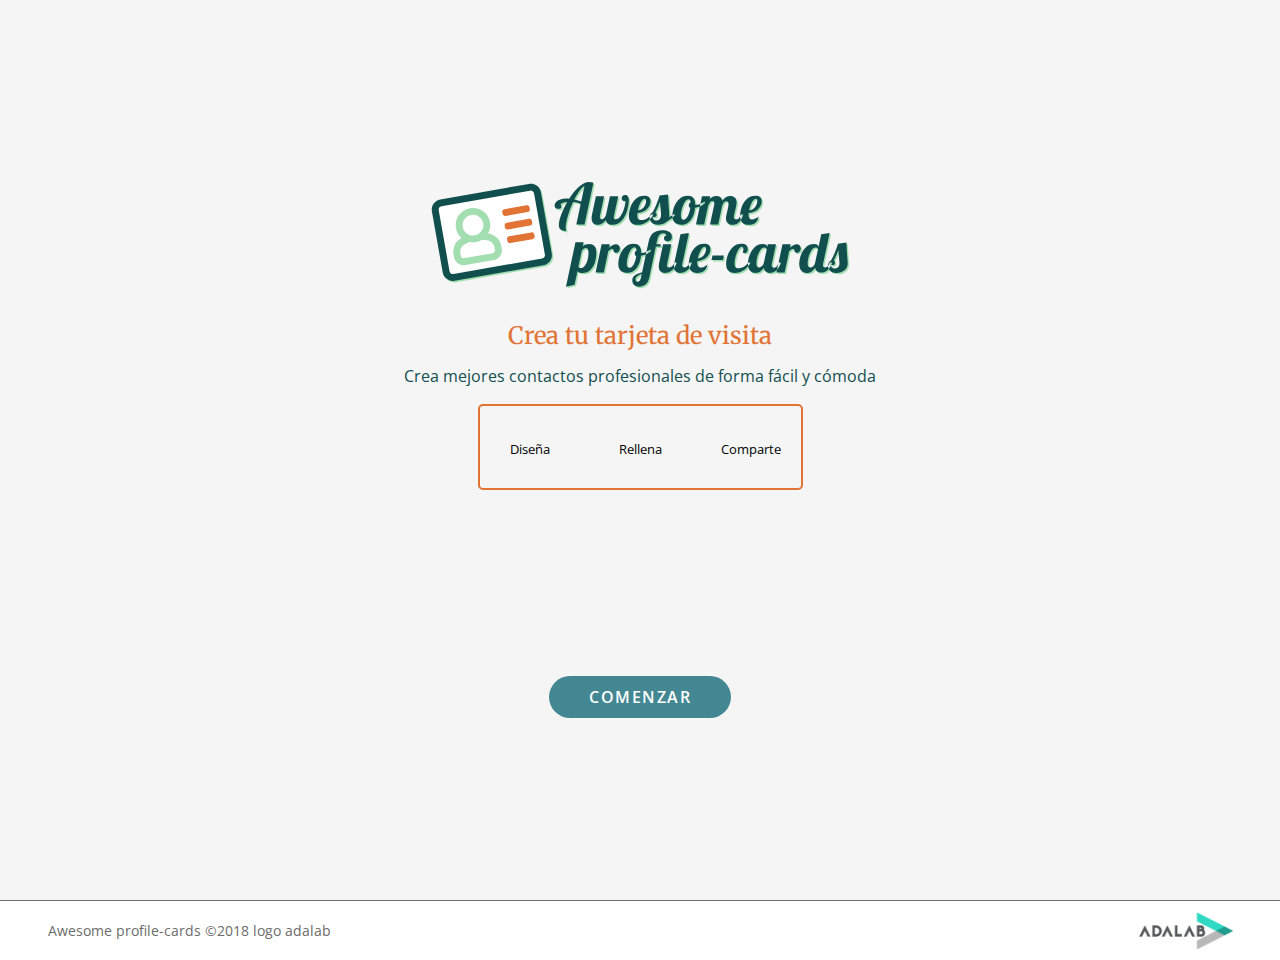
<file: docs/index.html>
<!DOCTYPE html>
<html lang="es">

<head>
  <meta charset="UTF-8" />
  <meta name="viewport" content="width=device-width, initial-scale=1" />
  <link rel="icon" href="./assets/images/favicon.png" type="image/gif" sizes="16x16" />
  <link rel="stylesheet" href="https://cdnjs.cloudflare.com/ajax/libs/font-awesome/5.15.3/css/all.min.css"
    integrity="sha512-iBBXm8fW90+nuLcSKlbmrPcLa0OT92xO1BIsZ+ywDWZCvqsWgccV3gFoRBv0z+8dLJgyAHIhR35VZc2oM/gI1w=="
    crossorigin="anonymous" />
  <link rel="preconnect" href="https://fonts.gstatic.com" />
  <link href="https://fonts.googleapis.com/css2?family=Merriweather:wght@900&family=Open+Sans:wght@400;600&display=swap"
    rel="stylesheet" />
  <link rel="stylesheet" href="./assets/css/styles.css" />
  <title>Grupo molon</title>
</head>

<body>
  <main class="main">
      <img class="main__image" src="./assets/images/logo-awesome-profile-cards.svg" alt="logotipo"
          title="Awesome profile cards"></img>
      <h1 class="main__title">Crea tu tarjeta de visita</h1>
      <p class="main__text">Crea mejores contactos profesionales de forma fácil y cómoda</p>
      <section class="main__section">
          <div class="main__section-box">
              <div class="main__section-box--icon"><i class="far fa-object-ungroup"></i></div>
              <div class="main__section-box--text">Diseña</div>
          </div>
          <div class="main__section-box">
              <div class="main__section-box--icon"><i class="far fa-keyboard"></i></div>
              <div class="main__section-box--text">Rellena</div>
          </div>
          <div class="main__section-box">
              <div class="main__section-box--icon"><i class="fas fa-share-alt"></i></div>
              <div class="main__section-box--text">Comparte</div>
          </div>
      </section>
      <button class="main__button" type="button"><a class="main__button--link" href="cards.html"
              title="comenzar">Comenzar</a></button>
  </main>
  <footer class= "footer">
      <small>Awesome profile-cards &copy;2018 logo adalab</small>

      <img class="footer__image" src="./assets/images/logo-adalab.png" alt="logo adalab"
      title="Logo de Adalab"></img>
  </footer>
</body>

</html>
</file>
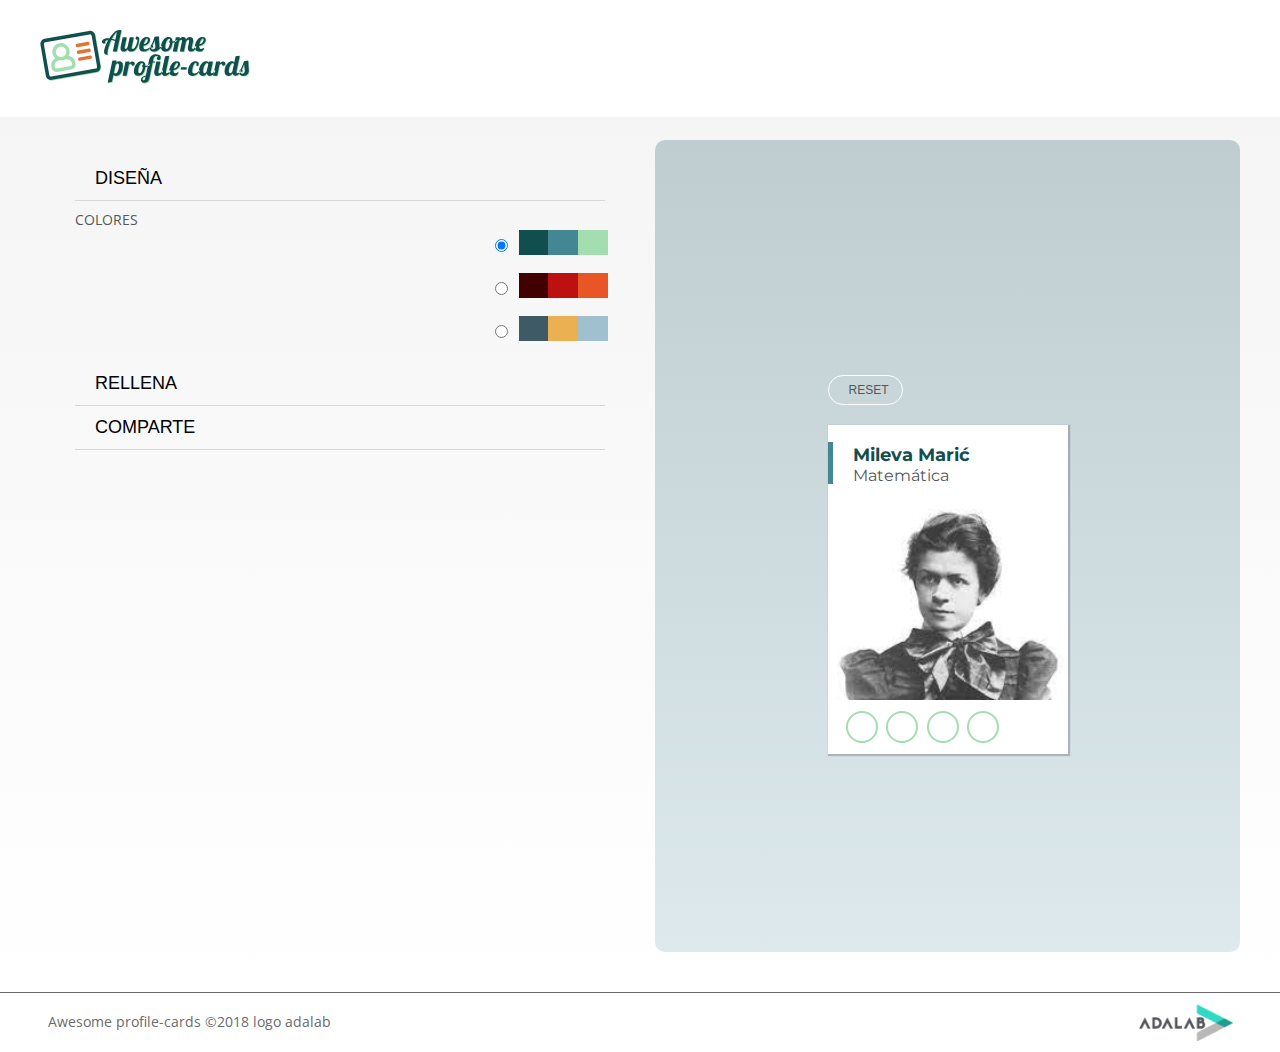
<file: docs/cards.html>
<!DOCTYPE html>
<html lang="en">

<head>
  <meta charset="UTF-8" />
  <meta http-equiv="X-UA-Compatible" content="IE=edge" />
  <meta name="viewport" content="width=device-width, initial-scale=1.0" />
  <link rel="stylesheet" href="https://cdnjs.cloudflare.com/ajax/libs/font-awesome/5.15.3/css/all.min.css"
    integrity="sha512-iBBXm8fW90+nuLcSKlbmrPcLa0OT92xO1BIsZ+ywDWZCvqsWgccV3gFoRBv0z+8dLJgyAHIhR35VZc2oM/gI1w=="
    crossorigin="anonymous" />
  <link rel="preconnect" href="https://fonts.gstatic.com" />
  <link href="https://fonts.googleapis.com/css2?family=Montserrat:wght@400;700&display=swap" rel="stylesheet" />
  <link rel="icon" href="./assets/images/favicon.png" type="image/gif" sizes="16x16" />
  <link href="https://fonts.googleapis.com/css2?family=Merriweather:wght@900&family=Open+Sans:wght@400;600&display=swap"
    rel="stylesheet" />
  <link rel="stylesheet" href="./assets/css/styles.css" />
  <title>Document</title>
</head>

<body>

  <header class="header">
      <a href="index.html">
      <img class="header__image" src="./assets/images/logo-awesome-profile-cards.svg" alt="logotipo"
      title="Awesome profile cards"></img></a>
  </header>

  <main class="cards_main">
    <section class="section1">
      <section class="container1">
        <button class="button_reset" type="reset">
          <i class="fa fa-trash" aria-hidden="true"></i>reset
        </button>
        <div class="card">
          <div class="card_header">
            <div class="rectangle"></div>
            <div class="name_job">
              <div class="name">Mileva Marić</div>
              <div class="job">Matemática</div>
            </div>
          </div>
          <div class="card_image js__profile-preview"></div>
          <div class="logos">
            <div class="icon">
              <a href="tel:" class="link1 js-phone " target="_blank"><i class="fas fa-mobile-alt iconcolor"></i></a>
            </div>
            <div class="icon">
              <a href="mailto:" class="link1 js-email" target="_blank"><i class="far fa-envelope iconcolor"></i></a>
            </div>
            <div class="icon">
              <a href="" class="link1 js-linkedin" target="_blank"><i class="fab fa-linkedin-in iconcolor"></i></a>
            </div>
            <div class="icon">
              <a href="" class="link1 js-github" target="_blank"><i class="fab fa-github-alt iconcolor"></i></a>
            </div>
          </div>
        </div>
      </section>
    </section>
    <section class="section2">
      <form class="js-form form">
        <!-- <div class="collapsible">
    <div class="icon-design"><i class="far fa-object-ungroup"></i></div>
    <div class="design-text">diseña</div>
    <div class="arrow"><i class="fas fa-chevron-down section__icon2"></i></div>
</div> -->

<div class="collapsiblebox js-cdesign">
  <div class="collapsible">
    <div class="collapsible__icon"><i class="far fa-object-ungroup"></i></div>
    <div class="collapsible__title">diseña</div>
    <div class="arrow">
      <i class="fas fa-chevron-down collapsible__icon2 js-arrowD"></i>
    </div>
  </div>
  <div class="line"></div>
</div>

        <div class="js-design marginform">
          <h3 class="colortext">colores</h3>

          <fieldset class="design">
            <label class="design__option-label label1">
              <input type="radio" name="palette" class="design__option-radio js-palette" value="1" checked id="blue" />
              <ul class="palette-1">
                <li class="design__option-color color-1"></li>
                <li class="design__option-color color-2"></li>
                <li class="design__option-color color-3"></li>
              </ul>
            </label>
            <label class="design__option-label label2">
              <input type="radio" name="palette" class="design__option-radio js-palette" value="2" id="red" />
              <ul class="palette-2">
                <li class="design__option-color color-4"></li>
                <li class="design__option-color color-5"></li>
                <li class="design__option-color color-6"></li>
              </ul>
            </label>
            <label class="design__option-label label3">
              <input type="radio" name="palette" class="design__option-radio js-palette" value="3" id="yellow" />
              <ul class="palette-3">
                <li class="design__option-color color-7"></li>
                <li class="design__option-color color-8"></li>
                <li class="design__option-color color-9"></li>
              </ul>
            </label>
          </fieldset>
        </div>
        <!-- <div class="collapsible">
    <div class="icon-design"><i class="far fa-keyboard"></i></div>
    <div class="design-text">rellena</div>
    <div class="arrow"><i class="fas fa-chevron-down section__icon2"></i></div>
</div> -->

<div class="collapsiblebox js-cfill">
  <div class="collapsible">
    <div class="collapsible__icon"><i class="far fa-keyboard"></i></div>
    <div class="collapsible__title">rellena</div>
    <div class="arrow">
      <i class="fas fa-chevron-down collapsible__icon2 js-arrowF"></i>
    </div>
  </div>
  <div class="line"></div>
</div>

        <div class="marginform">
          <fieldset class="js-fill personal-data form__share">
            <label for="name" class="label">Nombre completo</label>
            <input id="name" type="text" name="name" placeholder="Ej: Sally Jill" class="input" required />
            <label for="job" class="label">Puesto</label>
            <input id="job" type="text" name="job" placeholder="Ej: Front-end unicorn" class="input" required />
            <label for="button" class="label">Imagen de perfil</label>
            <div class="inline">
              <label class="action__upload-btn button" for="img-selector">Añadir imagen</label>
              <input type="file" name="" id="img-selector" class="action__hiddenField js__profile-upload-btn" />
              <div class="previous_img js__profile-image js__profile-preview"></div>
            </div>
            <label for="email" class="label">Email</label>
            <input id="email" type="email" name="email" placeholder="Ej: nombre@mail.com" class="input" required />
            <label for="phone" class="label">Teléfono</label>
            <input id="phone" type="tel" name="phone" placeholder="Ej: 555-55-55-55" class="input" required />
            <label for="linkedIn" class="label">LinkedIn</label>
            <input id="linkedin" type="text" name="linkedin" placeholder="sally.jill" class="input" required />
            <label for="github" class="label">GitHub</label>
            <input id="github" type="text" name="github" placeholder="sally-jill" class="input" />
          </fieldset>
        </div>
        <!-- <div class="collapsible">
    <div class="icon-design"><i class="far fas fa-share-alt"></i></div>
    <div class="design-text">comparte</div>
    <div class="arrow"><i class="fas fa-chevron-down section__icon2"></i></div>
</div> -->

<div class="collapsiblebox js-cshare">
  <div class="collapsible">
    <div class="collapsible__icon"><i class="far fas fa-share-alt"></i></div>
    <div class="collapsible__title">comparte</div>
    <div class="arrow">
      <i class="fas fa-chevron-down collapsible__icon2 js-arrowS"></i>
    </div>
  </div>
  <div class="line"></div>
</div>

        <div class="marginform">
          <fieldset class="share_form js-share">
            <container class="container__share">
              <button class="container__share--button js-createcard" type="button">
                <a class="share__button--link" title="Crear Tarjeta" target="_blank"><i class="far fa-address-card"></i>Crear
                  Tarjeta</a>
              </button>
              <div class="twitter_button js-response hidden">
              </div>
              <button class="container__share--twitter js-twitter hidden" type="button">
                <a class="share__twitter--link js-linkTwitter" title="Twitter" target="_blank"><i class="fab fa-twitter"></i>
                  Compartir en
                  Twitter</a>
              </button>
            </container>
          </fieldset>
        </div>
      </form>

    </section>
  </main>

  <footer class= "footer">
      <small>Awesome profile-cards &copy;2018 logo adalab</small>

      <img class="footer__image" src="./assets/images/logo-adalab.png" alt="logo adalab"
      title="Logo de Adalab"></img>
  </footer>
  <script src="./assets/js/main.js"></script>
</body>

</html>
</file>
<file: docs/assets/css/styles.css>
html,body,div,span,applet,object,iframe,h1,h2,h3,h4,h5,h6,p,blockquote,pre,a,abbr,acronym,address,big,cite,code,del,dfn,em,img,ins,kbd,q,s,samp,small,strike,strong,sub,sup,tt,var,b,u,i,center,dl,dt,dd,ol,ul,li,fieldset,form,label,legend,table,caption,tbody,tfoot,thead,tr,th,td,article,aside,canvas,details,embed,figure,figcaption,footer,header,hgroup,menu,nav,output,ruby,section,summary,time,mark,audio,video{margin:0;padding:0;border:0;font-size:100%;font:inherit;vertical-align:baseline;box-sizing:border-box}article,aside,details,figcaption,figure,footer,header,hgroup,menu,nav,section{display:block}body{line-height:1}ol,ul{list-style:none}blockquote,q{quotes:none}blockquote:before,blockquote:after,q:before,q:after{content:"";content:none}table{border-collapse:collapse;border-spacing:0}:root{font-family:"Roboto", sans-serif;font-size:16px}main{overflow-x:hidden}.main{background-color:#f5f5f5;height:100vh;display:flex;flex-direction:column;justify-content:center;align-items:center}.main__image{width:250px;margin-bottom:35px}.main__title{color:#e17334;font-family:"Merriweather",serif;font-size:20px}.main__text{color:#114e4e;font-size:13px;font-family:"Open Sans",sans-serif;text-align:center;padding-left:28px;padding-right:28px;line-height:16px;margin-bottom:20px;margin-top:20px}.main__section{display:flex;flex-direction:row;width:268px;height:73.8px;border:solid 1px #e17334;border-radius:5px;justify-content:space-between;align-items:center;padding-left:20px;padding-right:20px;margin-bottom:40px}.main__section-box{text-align:center;width:60px}.main__section-box--icon{color:#e17334;font-size:22px;padding-bottom:5px}.main__section-box--text{font-size:13px;font-family:"Open Sans",sans-serif}.main__button{background-color:#438792;border:none;border-radius:21px;padding:10px 20px;text-decoration:none}.main__button--link{text-decoration:none;color:white;font-size:16px;font-family:"Open Sans",sans-serif;font-weight:600;letter-spacing:1.5px;text-transform:uppercase;padding:10px 20px}@media (min-width: 768px){.main__image{width:419px}.main__title{font-size:24px}.main__text{font-size:16px}.main__section{width:325px;height:86px;border:solid 2px #e17334;margin-bottom:186px}}.section1{display:flex;flex-direction:column;align-items:center;height:457px;background-image:linear-gradient(#bfcdd0, #dde9ed)}.button_reset{display:flex;height:30px;width:75px;text-transform:uppercase;font-size:12px;line-height:20px;margin-bottom:20px;margin-right:165px;margin-top:38px;justify-content:space-evenly;align-items:center;color:#54585a;border:solid #ffffff 1px;border-radius:15px;background:none}.card{display:flexbox;width:240px;height:329px;box-shadow:1px 1px 1px 1px rgba(0,0,0,0.2),0px 0px 0px 0px rgba(0,0,0,0.35);text-align:left;align-items:center;background-color:white;font-family:"Montserrat",sans-serif}.card_header{display:flex;flex-direction:row;align-items:center}.rectangle{height:42px;width:5px;justify-content:left;background-color:#438792}.name_job{height:75px}.name{text-transform:capitalize;font-size:18px;font-weight:bold;color:#114e4e;padding-left:20px;padding-top:21px;padding-bottom:4px}.job{color:#54585a;font-size:16px;padding-left:20px}.job:first-letter{text-transform:capitalize}.card_image{height:200px;background-image:url("../images/mileva.jpg");background-size:cover;background-repeat:no-repeat}.logos{display:flex;flex-direction:row;height:54px;max-width:75%;justify-content:space-evenly;align-items:center;padding-left:10px}.icon{height:32px;width:32px;text-align:center;line-height:27px;border:solid 2px #a2deaf;border-radius:30px}.iconcolor{color:#114e4e}a{color:inherit;text-decoration:none}.iconcolor-opacity{opacity:0.4}.header{display:flex;position:relative;justify-content:center;align-items:center;padding:30px 79px 30px 40px}@media all and (min-width: 768px){.header{justify-content:flex-start}}.header__image{width:210px}.footer{display:flex;position:relative;justify-content:center;align-items:center;flex-direction:column;font-family:"Open Sans",sans-serif;font-size:14px;color:#6b6b6b;border-top:solid 1px #6b6b6b;padding:12px 47px 0 48px}@media all and (min-width: 768px){.footer{flex-direction:row;justify-content:space-between;align-items:center;padding-top:0px;height:60px}}.footer__image{width:103px;padding-top:12px}@media all and (min-width: 768px){.footer__image{padding-top:0px}}.colortext{text-transform:uppercase;font-family:"Open Sans",sans-serif;font-size:14px;color:#54585a;margin-top:12px}.design{margin-top:6px}.design__option-label{display:flex;flex-direction:row;justify-content:flex-end;align-items:center;margin-bottom:20px}.design__option-radio{align-items:center}.design__option-color{width:30px;height:25px;display:inline-block;margin:-2.5px}.palette-1{padding-left:10px}.palette-1 .color-1{background-color:#114e4e}.palette-1 .color-2{background-color:#438792}.palette-1 .color-3{background-color:#a2deaf}.palette-2{padding-left:10px}.palette-2 .color-4{background-color:#420101}.palette-2 .color-5{background-color:#bd1010}.palette-2 .color-6{background-color:#e95626}.palette-3{padding-left:10px}.palette-3 .color-7{background-color:#3e5b65}.palette-3 .color-8{background-color:#eab052}.palette-3 .color-9{background-color:#a0c0cf}.js-color1{color:#114e4e}.js-color2{background-color:#438792}.js-color3{border:solid 2px #a2deaf}.js-color4{color:#420101}.js-color5{background-color:#bd1010}.js-color6{border:solid 2px #e95626}.js-color7{color:#3e5b65}.js-color8{background-color:#eab052}.js-color9{border:solid 2px #a0c0cf}.personal-data{display:flex;flex-direction:column}.button{display:flex;justify-content:center;align-items:center;background-color:#e17334;color:white;width:140px;height:30px;font-family:"Open Sans",sans-serif;font-size:14px;border:none;border-radius:3px}.label{color:#114e4e;font-size:14px;line-height:20px;margin-top:20px;margin-bottom:10px}.input{height:30px;padding-left:9px;margin-bottom:12px;border:solid #a2deaf 1px}.input::-moz-placeholder{color:#c5c5c5}.input::-ms-input-placeholder{color:#c5c5c5}.input::placeholder{color:#c5c5c5}.previous_img{border:solid grey 1px;width:30px;height:30px;margin-left:20px;background-size:cover}.inline{display:flex}.action__hiddenField{display:none}.js-border-input{border:rem(1) solid red}.js-error-message{color:red;display:none;padding-bottom:rem(11)}.js-error .js-error-message{display:block}.container__share{display:flex;flex-direction:column;justify-content:center;align-items:center;padding-top:30px}.container__share--button{background-color:#e17334;border:none;border-radius:12px;padding:13px 18px 13px 17px;width:199px;height:50px;font-size:18px;text-transform:uppercase;font-family:"Open Sans",sans-serif;font-weight:200;color:white;display:flex;flex-direction:row;justify-content:center}.far.fa-address-card{margin-right:6px}.container__share--twitter{display:flex;justify-content:space-evenly;align-content:center;align-items:center;font-size:14px;background-color:#00a0f5;height:30px;width:181px;border:none;border-radius:3px;color:white;box-shadow:0 0 4px 0 grey}.twitter_button{display:flex;justify-content:center;align-items:center;margin-top:30px;height:136px;width:100%;border-top:#d8d8d8 solid 1px}.twitter_button{display:flex;flex-direction:column}.cardcreated-js{font-family:"Merriweather",serif;margin-bottom:20px}.linkcard{font-family:"Open Sans",sans-serif}.collapsible{display:flex;align-items:center;height:44px;border-bottom:solid 1px #d8d8d8}.collapsible__icon{margin-right:20px;color:#e17334}.collapsible__title{font-family:"open-sans", sans-serif;font-size:18px;text-transform:uppercase;flex-grow:1}.hidden{display:none}.arrowhidden{transform:rotate(-90deg)}.form{padding:17px 20px 28px 20px}@media all and (min-width: 768px){.cards_main{display:flex;flex-wrap:wrap;flex-direction:row-reverse;height:852px;padding-right:40px;padding-left:40px;padding-top:23px;background-image:linear-gradient(#f5f5f5, #fff)}.section1{display:flex;justify-content:center;width:50%;height:812px;border-radius:10px}.section2{width:50%;padding-right:30px}}@media all and (min-width: 1200px){.section1{width:585px}}
</file>
